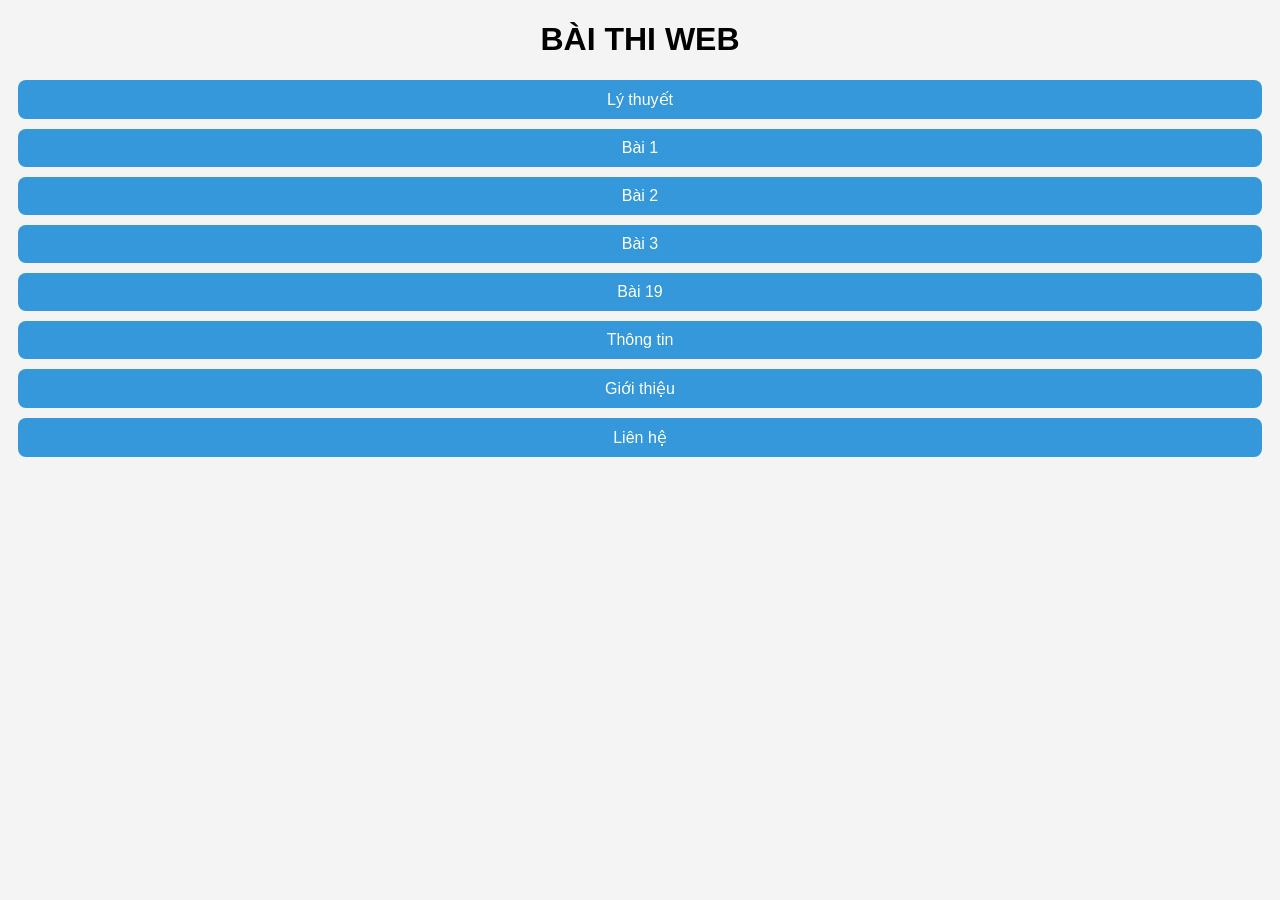
<file: index.html>
<!DOCTYPE html>
<html>
<head>
<meta charset="UTF-8">
<title>Trang chính</title>

<link rel="stylesheet" href="css/style.css">

</head>
<body>

<h1>BÀI THI WEB</h1>

<a href="lythuyet.html">Lý thuyết</a>
<a href="baitap01.html">Bài 1</a>
<a href="baitap02.html">Bài 2</a>
<a href="baitap03.html">Bài 3</a>
<a href="baitap19.html">Bài 19</a>
<a href="thongtin.html">Thông tin</a>

<a href="about.html">Giới thiệu</a>
<a href="contact.html">Liên hệ</a>

<script src="js/script.js"></script>

</body>
</html>
</file>
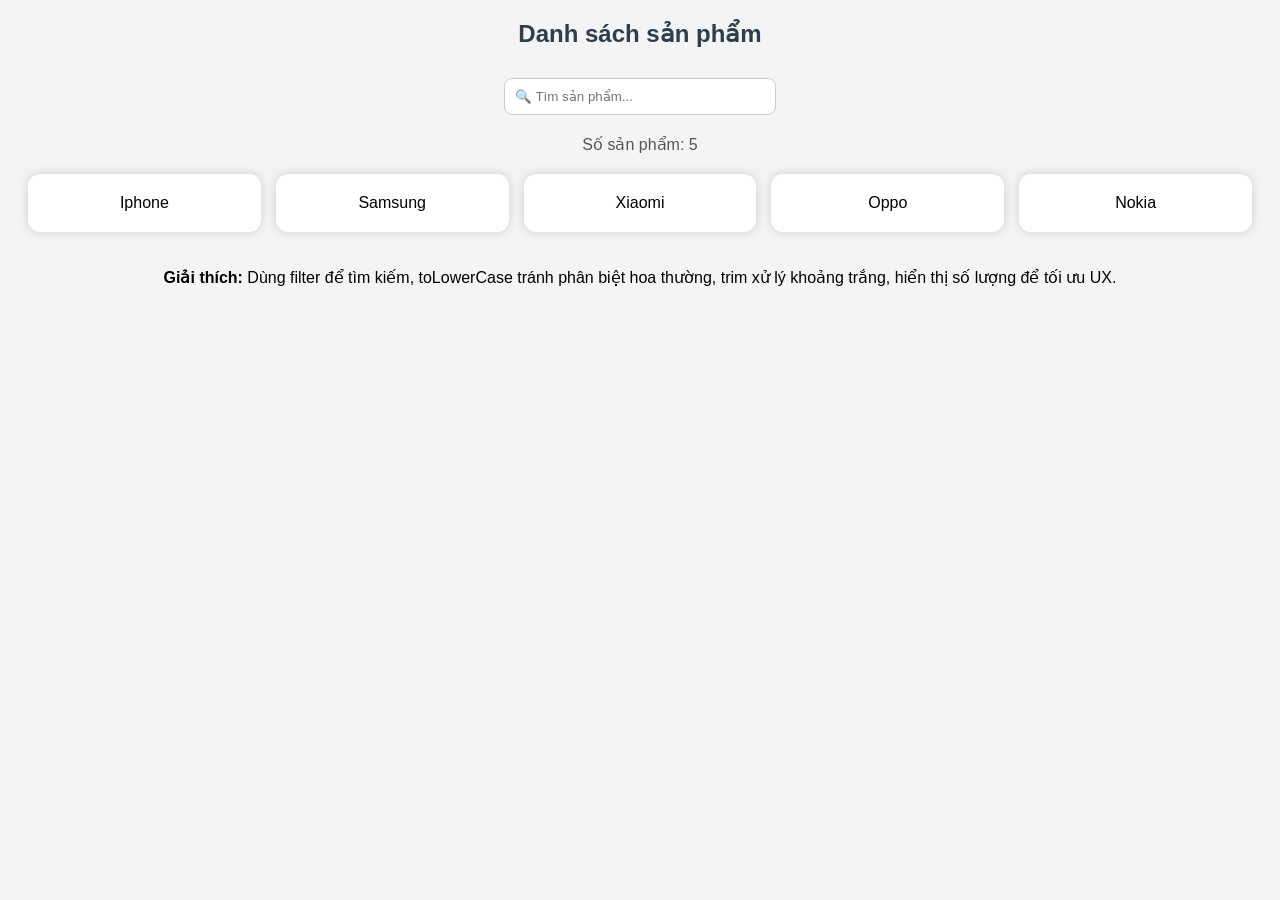
<file: baitap01.html>
<!DOCTYPE html>
<html lang="vi">
<head>
<meta charset="UTF-8">
<title>Bài 1</title>

<style>
body {
  font-family: Arial;
  text-align:center;
  background:#f4f4f4;
}

h2 {
  color:#2c3e50;
}

input {
  padding:10px;
  width:250px;
  margin:10px;
  border-radius:8px;
  border:1px solid #ccc;
}

/* grid */
.grid {
  display:grid;
  grid-template-columns:repeat(auto-fit,minmax(150px,1fr));
  gap:15px;
  padding:20px;
}

/* card */
.item {
  background:white;
  padding:20px;
  border-radius:12px;
  box-shadow:0 0 10px #ccc;
  transition:0.3s;
}

.item:hover {
  transform:scale(1.05);
  background:#3498db;
  color:white;
}

/* message */
#msg {
  font-weight:bold;
  color:red;
}

#count {
  margin-top:10px;
  color:#555;
}
</style>

</head>
<body>

<h2>Danh sách sản phẩm</h2>

<input id="search" placeholder="🔍 Tìm sản phẩm...">

<div id="count"></div>
<div id="msg"></div>

<div id="list" class="grid"></div>

<script>
const products = [
 "Iphone","Samsung","Xiaomi","Oppo","Nokia"
];

function render(arr){
 list.innerHTML = arr.map(p=>`<div class="item">${p}</div>`).join("");
 count.innerText = "Số sản phẩm: " + arr.length;
}

render(products);

search.oninput = function(){
 let val = this.value.toLowerCase().trim();

 let result = products.filter(p =>
   p.toLowerCase().includes(val)
 );

 if(result.length){
   msg.innerText = "";
   render(result);
 } else {
   list.innerHTML = "";
   count.innerText = "";
   msg.innerText = "❌ Không tìm thấy sản phẩm";
 }
}
</script>

<p><b>Giải thích:</b> Dùng filter để tìm kiếm, toLowerCase tránh phân biệt hoa thường, trim xử lý khoảng trắng, hiển thị số lượng để tối ưu UX.</p>

</body>
</html>
</file>
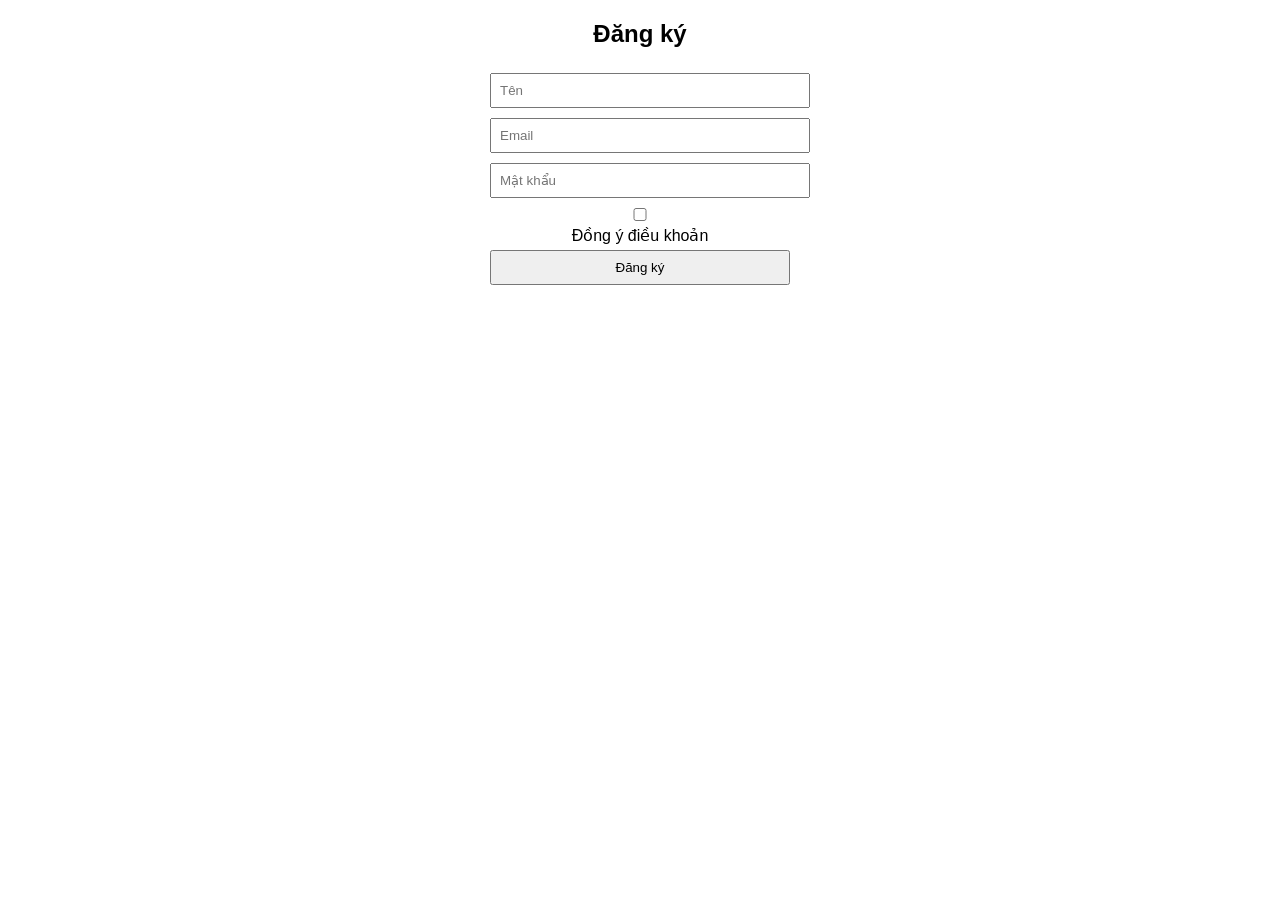
<file: baitap02.html>
<!DOCTYPE html>
<html lang="vi">
<head>
<meta charset="UTF-8">
<title>Bài 2</title>

<style>
body {font-family: Arial; text-align:center;}

form {
  max-width:300px;
  margin:auto;
}

input, button {
  width:100%;
  margin:5px 0;
  padding:8px;
}

.error {
  color:red;
  font-size:13px;
}

/* màn hình thành công */
#successScreen {
  display:none;
  position:fixed;
  top:0;
  left:0;
  width:100%;
  height:100%;
  background:#2ecc71;
  color:white;
  justify-content:center;
  align-items:center;
  flex-direction:column;
}

#successScreen h1 {
  font-size:30px;
}

#successScreen button {
  margin-top:20px;
  padding:10px 20px;
  border:none;
  border-radius:8px;
  background:white;
  color:#2ecc71;
  cursor:pointer;
}
</style>

</head>
<body>

<h2>Đăng ký</h2>

<form id="form">

<input id="name" placeholder="Tên">
<div id="errName" class="error"></div>

<input id="email" placeholder="Email">
<div id="errEmail" class="error"></div>

<input id="pass" type="password" placeholder="Mật khẩu">
<div id="errPass" class="error"></div>

<label>
<input type="checkbox" id="agree"> Đồng ý điều khoản
</label>
<div id="errAgree" class="error"></div>

<button type="submit">Đăng ký</button>

</form>

<!-- 👇 MÀN HÌNH THÀNH CÔNG -->
<div id="successScreen">
  <h1>🎉 Đăng ký thành công!</h1>
  <button onclick="goBack()">Quay lại</button>
</div>

<script>
const form = document.getElementById("form");

form.addEventListener("submit", function(e){
  e.preventDefault();

  // reset lỗi
  errName.innerText="";
  errEmail.innerText="";
  errPass.innerText="";
  errAgree.innerText="";

  let ok = true;

  let name = document.getElementById("name").value.trim();
  let email = document.getElementById("email").value.trim();
  let pass = document.getElementById("pass").value;
  let agree = document.getElementById("agree").checked;

  let regex = /^[^\s@]+@[^\s@]+\.[^\s@]+$/;

  if(name===""){
    errName.innerText="Vui lòng nhập tên";
    ok=false;
  }

  if(!regex.test(email)){
    errEmail.innerText="Email không hợp lệ";
    ok=false;
  }

  if(pass.length<8){
    errPass.innerText="Mật khẩu >= 8 ký tự";
    ok=false;
  }

  if(!agree){
    errAgree.innerText="Bạn phải đồng ý điều khoản";
    ok=false;
  }

  if(!ok) return;

  // lưu
  localStorage.setItem("user", JSON.stringify({name,email}));

  // 👇 HIỆN MÀN HÌNH THÀNH CÔNG
  document.getElementById("successScreen").style.display="flex";

  form.reset();
});

function goBack(){
  document.getElementById("successScreen").style.display="none";
}
</script>

</body>
</html>
</file>
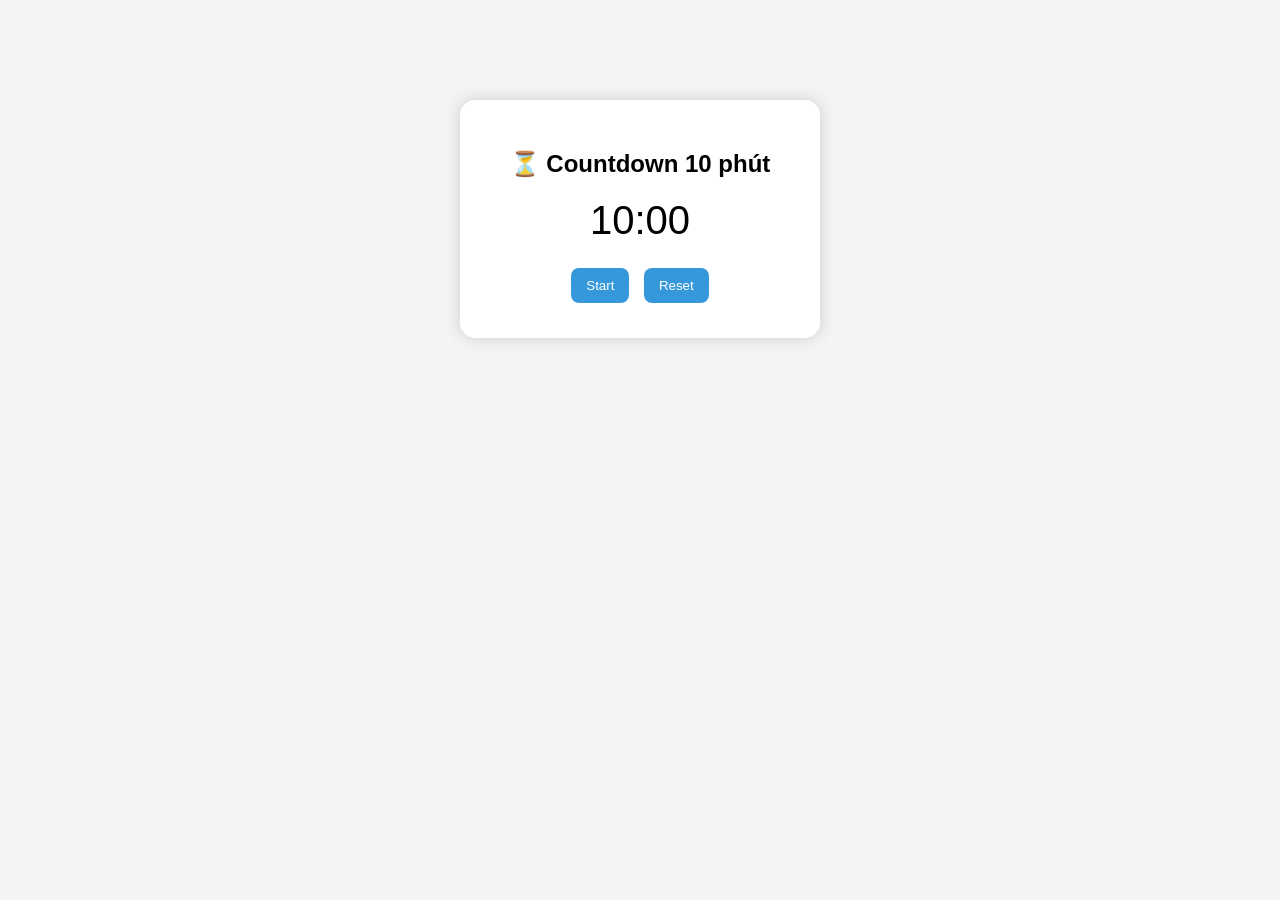
<file: baitap03.html>
<!DOCTYPE html>
<html lang="vi">
<head>
<meta charset="UTF-8">
<title>Bài 3</title>

<style>
body {
  font-family: Arial;
  text-align:center;
  background:#f4f4f4;
}

.box {
  background:white;
  width:300px;
  margin:100px auto;
  padding:30px;
  border-radius:15px;
  box-shadow:0 0 15px #ccc;
}

#time {
  font-size:40px;
  margin:20px 0;
}

/* cảnh báo */
.danger {
  color:red;
  animation:blink 1s infinite;
}

@keyframes blink {
  0% {opacity:1;}
  50% {opacity:0.3;}
  100% {opacity:1;}
}

button {
  padding:10px 15px;
  margin:5px;
  border:none;
  border-radius:8px;
  background:#3498db;
  color:white;
  cursor:pointer;
}

button:hover {
  background:#2ecc71;
}

/* popup */
#popup {
  display:none;
  position:fixed;
  top:50%;
  left:50%;
  transform:translate(-50%,-50%);
  background:white;
  padding:20px;
  border-radius:10px;
  box-shadow:0 0 10px gray;
}
</style>

</head>
<body>

<div class="box">
  <h2>⏳ Countdown 10 phút</h2>
  <div id="time">10:00</div>

  <button onclick="start()">Start</button>
  <button onclick="reset()">Reset</button>
</div>

<div id="popup">
  <h3>⏰ Hết thời gian!</h3>
  <button onclick="closePopup()">OK</button>
</div>

<script>
let total = 600; // 10 phút
let interval;

function update(){
 let m = Math.floor(total / 60);
 let s = total % 60;

 time.innerText =
   (m<10?"0":"") + m + ":" + (s<10?"0":"") + s;

 // cảnh báo dưới 1 phút
 if(total <= 60){
   time.classList.add("danger");
 }

 if(total <= 0){
   clearInterval(interval);
   document.getElementById("popup").style.display="block";
 }
}

function start(){
 if(interval) return; // tránh chạy nhiều lần

 interval = setInterval(()=>{
   total--;
   update();
 },1000);
}

function reset(){
 clearInterval(interval);
 interval = null;
 total = 600;
 time.classList.remove("danger");
 update();
}

function closePopup(){
 document.getElementById("popup").style.display="none";
}

update();
</script>

</body>
</html>
</file>
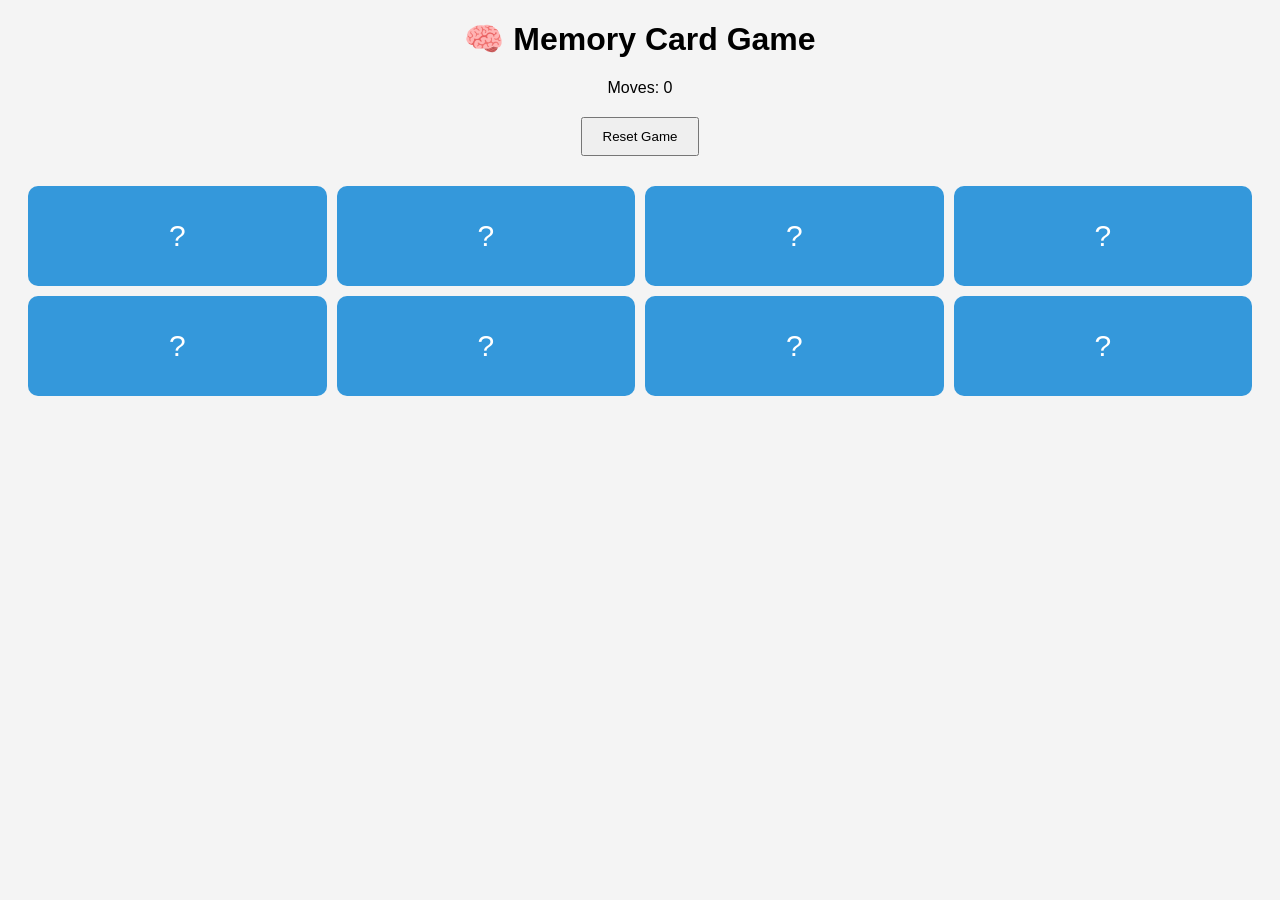
<file: baitap19.html>
<!DOCTYPE html>
<html lang="vi">
<head>
<meta charset="UTF-8">
<meta name="viewport" content="width=device-width, initial-scale=1.0">
<title>Memory Card Flip Game</title>

<style>
body {
    font-family: Arial, sans-serif;
    text-align: center;
    background: #f4f4f4;
}

h1 {
    margin-top: 20px;
}

.game-info {
    margin: 10px;
}

.grid {
    display: grid;
    gap: 10px;
    padding: 20px;
}

/* Desktop: 4 cột */
@media (min-width: 600px) {
    .grid {
        grid-template-columns: repeat(4, 1fr);
    }
}

/* Mobile: 2 cột */
@media (max-width: 599px) {
    .grid {
        grid-template-columns: repeat(2, 1fr);
    }
}

.card {
    width: 100%;
    height: 100px;
    perspective: 1000px;
}

.card-inner {
    width: 100%;
    height: 100%;
    position: relative;
    transform-style: preserve-3d;
    transition: transform 0.5s;
    cursor: pointer;
}

.card.flip .card-inner {
    transform: rotateY(180deg);
}

.card-front, .card-back {
    position: absolute;
    width: 100%;
    height: 100%;
    border-radius: 10px;
    display: flex;
    justify-content: center;
    align-items: center;
    font-size: 30px;
    backface-visibility: hidden;
}

.card-front {
    background: #3498db;
    color: white;
}

.card-back {
    background: #2ecc71;
    transform: rotateY(180deg);
}

.card:hover .card-inner {
    box-shadow: 0 0 10px rgba(0,0,0,0.3);
}

button {
    padding: 10px 20px;
    margin: 10px;
    cursor: pointer;
}
</style>

</head>
<body>

<h1>🧠 Memory Card Game</h1>

<div class="game-info">
    Moves: <span id="moves">0</span>
</div>

<button onclick="resetGame()">Reset Game</button>

<main class="grid" id="gameBoard"></main>

<script>
const symbols = ["🍎","🍌","🍇","🍉"];
let cards = [];
let flippedCards = [];
let moves = 0;

// shuffle
function shuffle(array) {
    return array.sort(() => Math.random() - 0.5);
}

// tạo game
function initGame() {
    const gameBoard = document.getElementById("gameBoard");
    gameBoard.innerHTML = "";

    cards = shuffle([...symbols, ...symbols]);

    cards.forEach(symbol => {
        const card = document.createElement("div");
        card.classList.add("card");

        card.innerHTML = `
            <div class="card-inner">
                <div class="card-front">?</div>
                <div class="card-back">${symbol}</div>
            </div>
        `;

        card.addEventListener("click", () => flipCard(card, symbol));
        gameBoard.appendChild(card);
    });
}

// lật thẻ
function flipCard(card, symbol) {
    if (card.classList.contains("flip") || flippedCards.length === 2) return;

    card.classList.add("flip");
    flippedCards.push({card, symbol});

    if (flippedCards.length === 2) {
        moves++;
        document.getElementById("moves").innerText = moves;

        checkMatch();
    }
}

// kiểm tra
function checkMatch() {
    const [first, second] = flippedCards;

    if (first.symbol === second.symbol) {
        flippedCards = [];

        // kiểm tra thắng
        const allFlipped = document.querySelectorAll(".card.flip").length;
        if (allFlipped === cards.length) {
            setTimeout(() => alert("🎉 Bạn đã thắng!"), 300);
        }
    } else {
        setTimeout(() => {
            first.card.classList.remove("flip");
            second.card.classList.remove("flip");
            flippedCards = [];
        }, 800);
    }
}

// reset
function resetGame() {
    moves = 0;
    document.getElementById("moves").innerText = moves;
    flippedCards = [];
    initGame();
}

// chạy game
initGame();
</script>

</body>
</html>
</file>
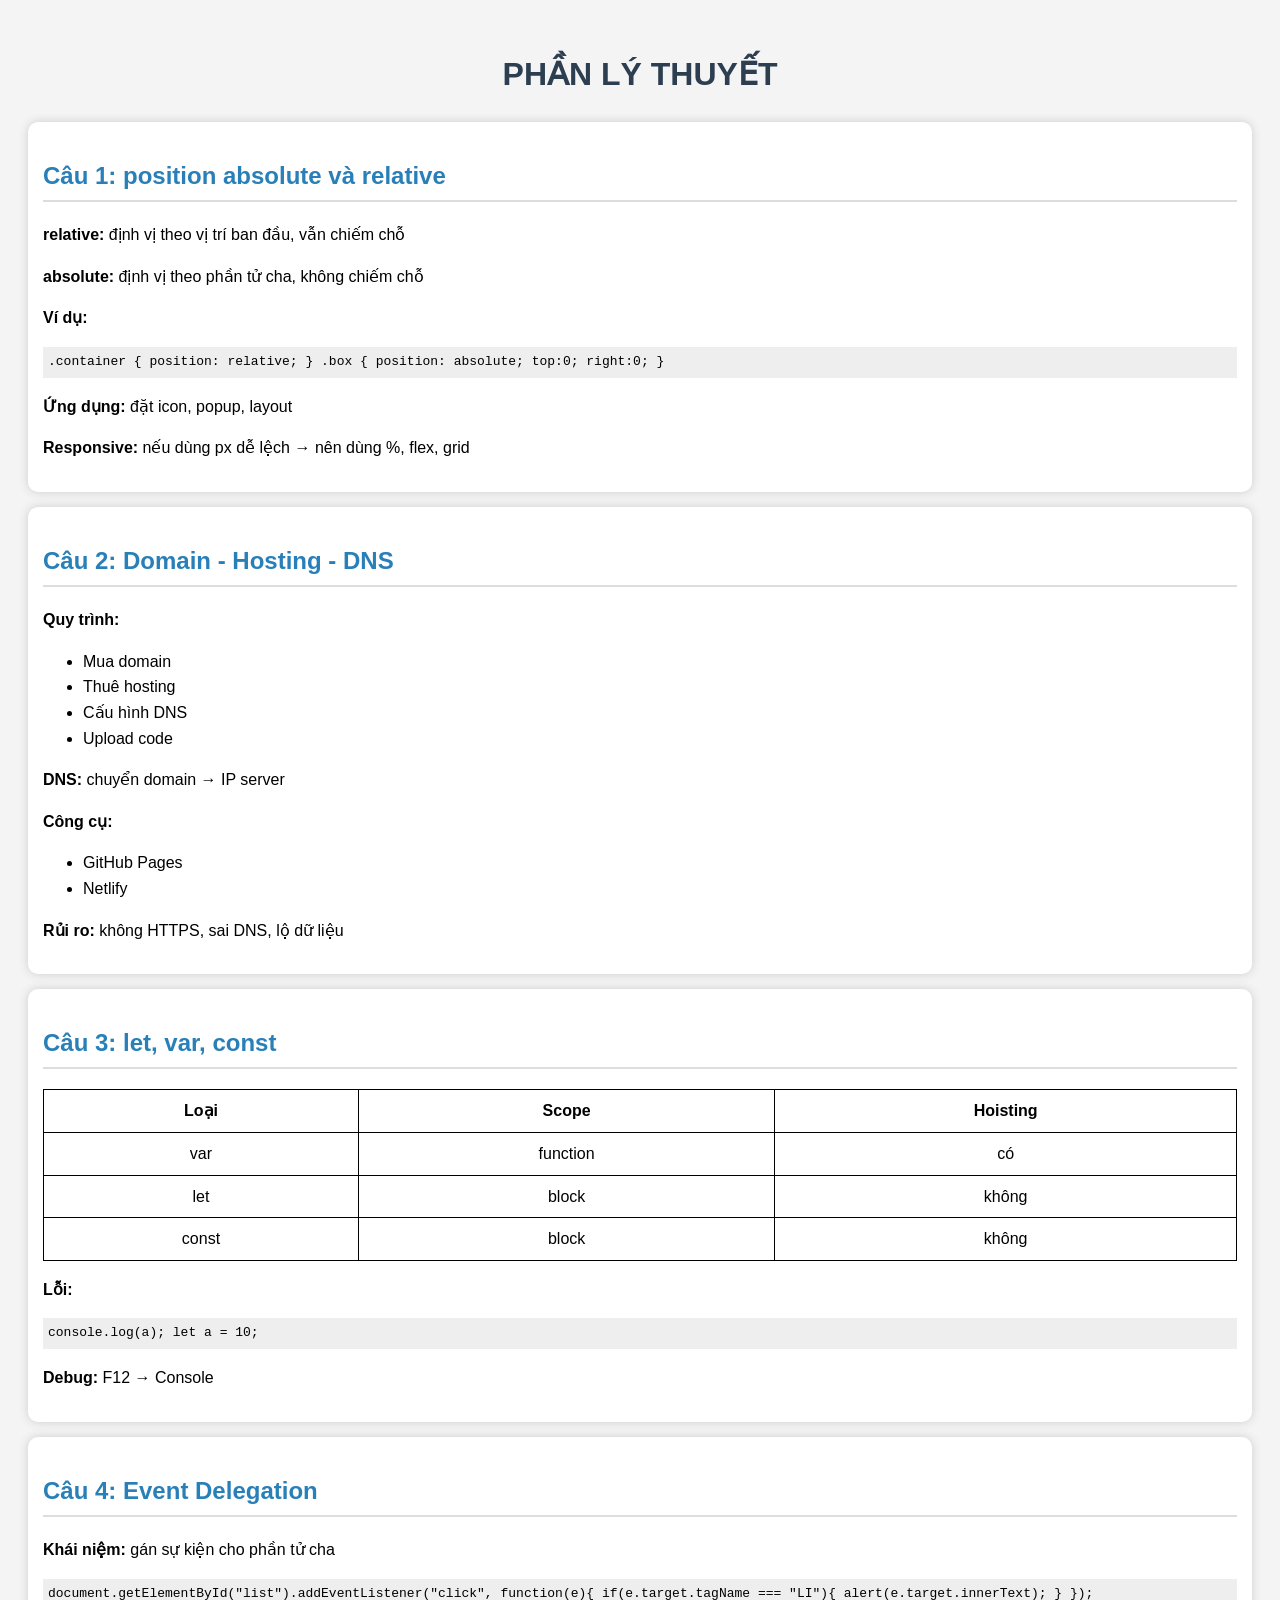
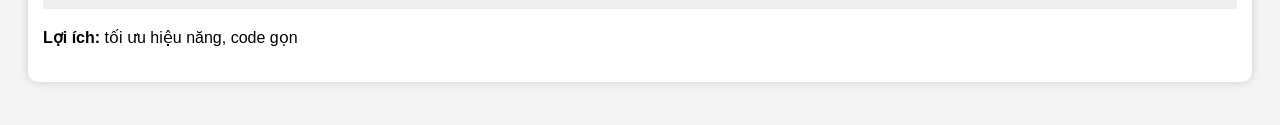
<file: lythuyet.html>
<!DOCTYPE html>
<html lang="vi">
<head>
<meta charset="UTF-8">
<title>Lý thuyết</title>

<style>
body {
    font-family: Arial;
    line-height: 1.6;
    padding: 20px;
    background: #f4f4f4;
}

h1 {
    text-align: center;
    color: #2c3e50;
}

h2 {
    color: #2980b9;
    border-bottom: 2px solid #ddd;
    padding-bottom: 5px;
}

.box {
    background: white;
    padding: 15px;
    margin: 15px 0;
    border-radius: 10px;
    box-shadow: 0 0 10px #ccc;
}

code {
    background: #eee;
    padding: 5px;
    display: block;
    margin: 10px 0;
}

table {
    width: 100%;
    border-collapse: collapse;
}

table, th, td {
    border: 1px solid black;
    padding: 8px;
    text-align: center;
}
</style>

</head>
<body>

<h1>PHẦN LÝ THUYẾT</h1>

<div class="box">
<h2>Câu 1: position absolute và relative</h2>

<p><b>relative:</b> định vị theo vị trí ban đầu, vẫn chiếm chỗ</p>
<p><b>absolute:</b> định vị theo phần tử cha, không chiếm chỗ</p>

<p><b>Ví dụ:</b></p>
<code>
.container { position: relative; }
.box { position: absolute; top:0; right:0; }
</code>

<p><b>Ứng dụng:</b> đặt icon, popup, layout</p>

<p><b>Responsive:</b> nếu dùng px dễ lệch → nên dùng %, flex, grid</p>
</div>

<div class="box">
<h2>Câu 2: Domain - Hosting - DNS</h2>

<p><b>Quy trình:</b></p>
<ul>
<li>Mua domain</li>
<li>Thuê hosting</li>
<li>Cấu hình DNS</li>
<li>Upload code</li>
</ul>

<p><b>DNS:</b> chuyển domain → IP server</p>

<p><b>Công cụ:</b></p>
<ul>
<li>GitHub Pages</li>
<li>Netlify</li>
</ul>

<p><b>Rủi ro:</b> không HTTPS, sai DNS, lộ dữ liệu</p>
</div>

<div class="box">
<h2>Câu 3: let, var, const</h2>

<table>
<tr><th>Loại</th><th>Scope</th><th>Hoisting</th></tr>
<tr><td>var</td><td>function</td><td>có</td></tr>
<tr><td>let</td><td>block</td><td>không</td></tr>
<tr><td>const</td><td>block</td><td>không</td></tr>
</table>

<p><b>Lỗi:</b></p>
<code>
console.log(a);
let a = 10;
</code>

<p><b>Debug:</b> F12 → Console</p>
</div>

<div class="box">
<h2>Câu 4: Event Delegation</h2>

<p><b>Khái niệm:</b> gán sự kiện cho phần tử cha</p>

<code>
document.getElementById("list").addEventListener("click", function(e){
 if(e.target.tagName === "LI"){
  alert(e.target.innerText);
 }
});
</code>

<p><b>Lợi ích:</b> tối ưu hiệu năng, code gọn</p>
</div>

</body>
</html>
</file>
<file: css/style.css>
body {
  font-family: Arial;
  text-align: center;
  background: #f4f4f4;
}

a {
  display: block;
  margin: 10px;
  padding: 10px;
  background: #3498db;
  color: white;
  text-decoration: none;
  border-radius: 8px;
}

a:hover {
  background: #2ecc71;
}
</file>
